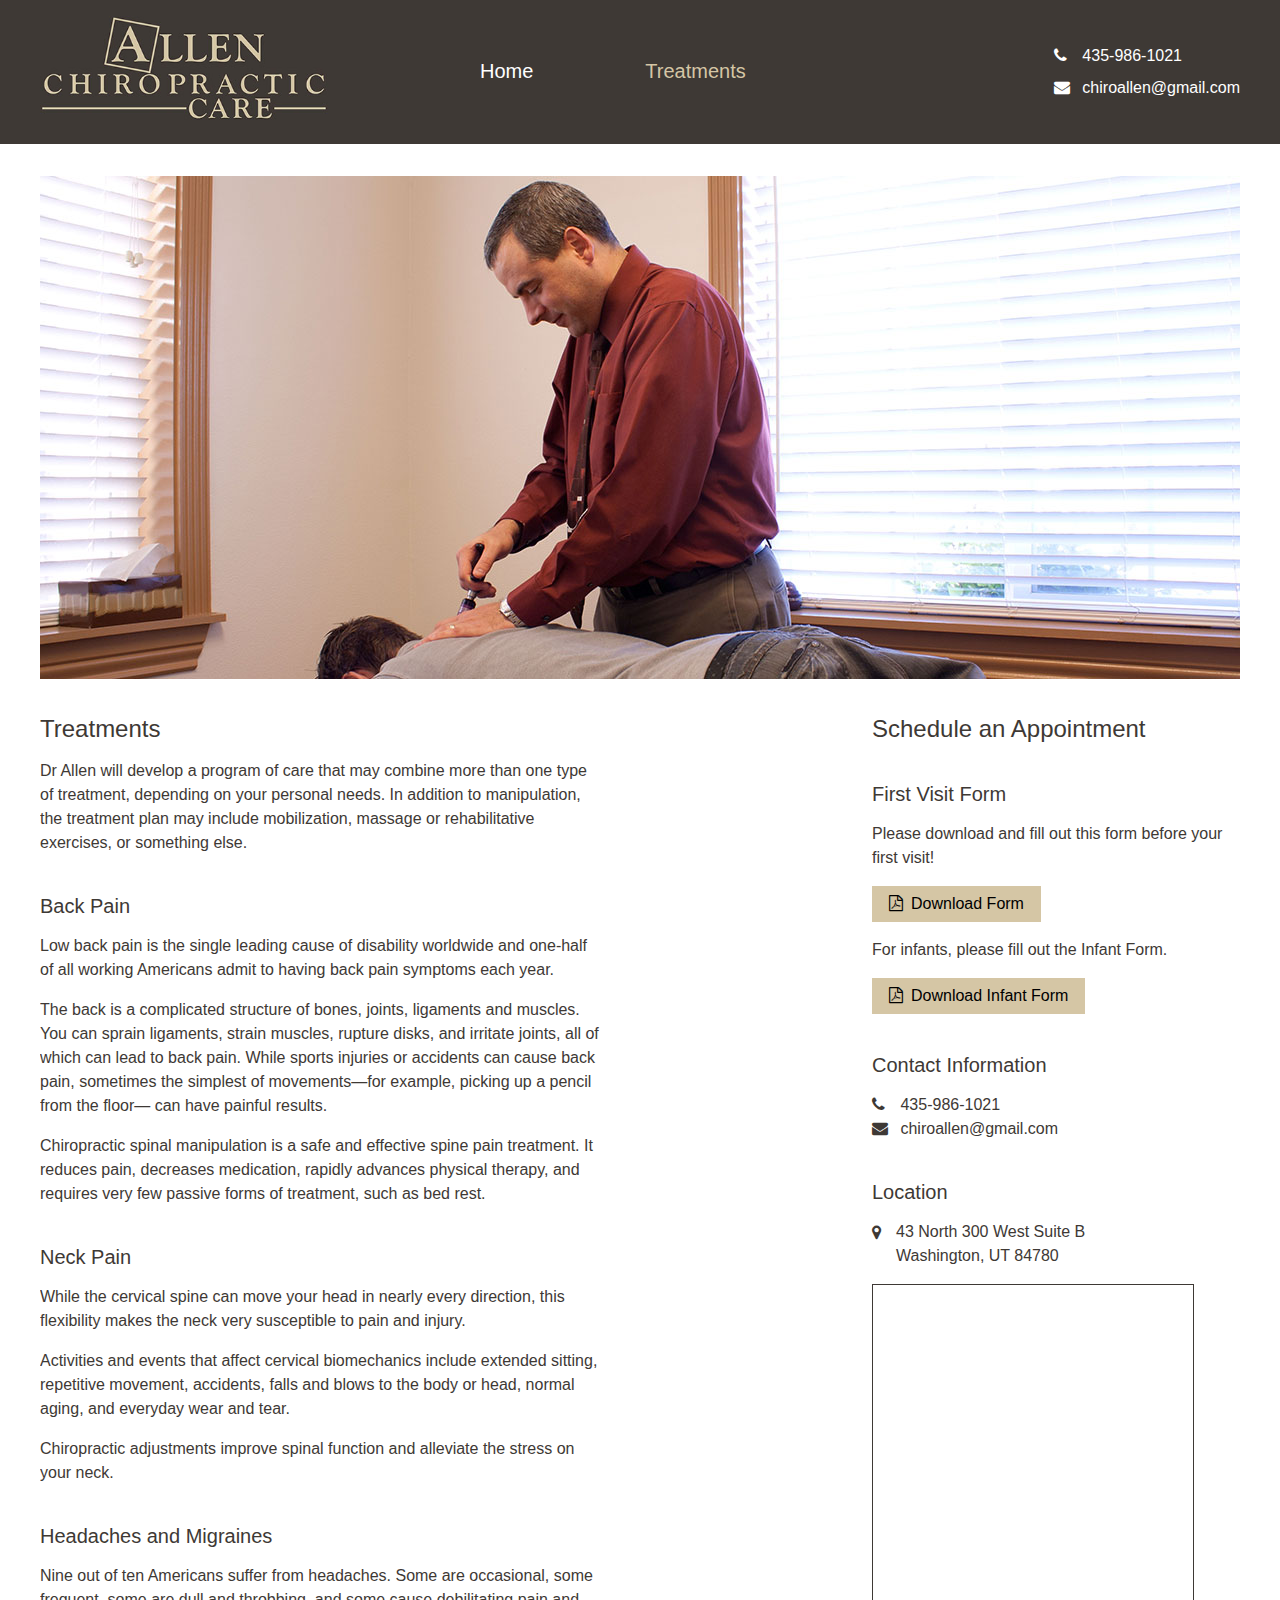
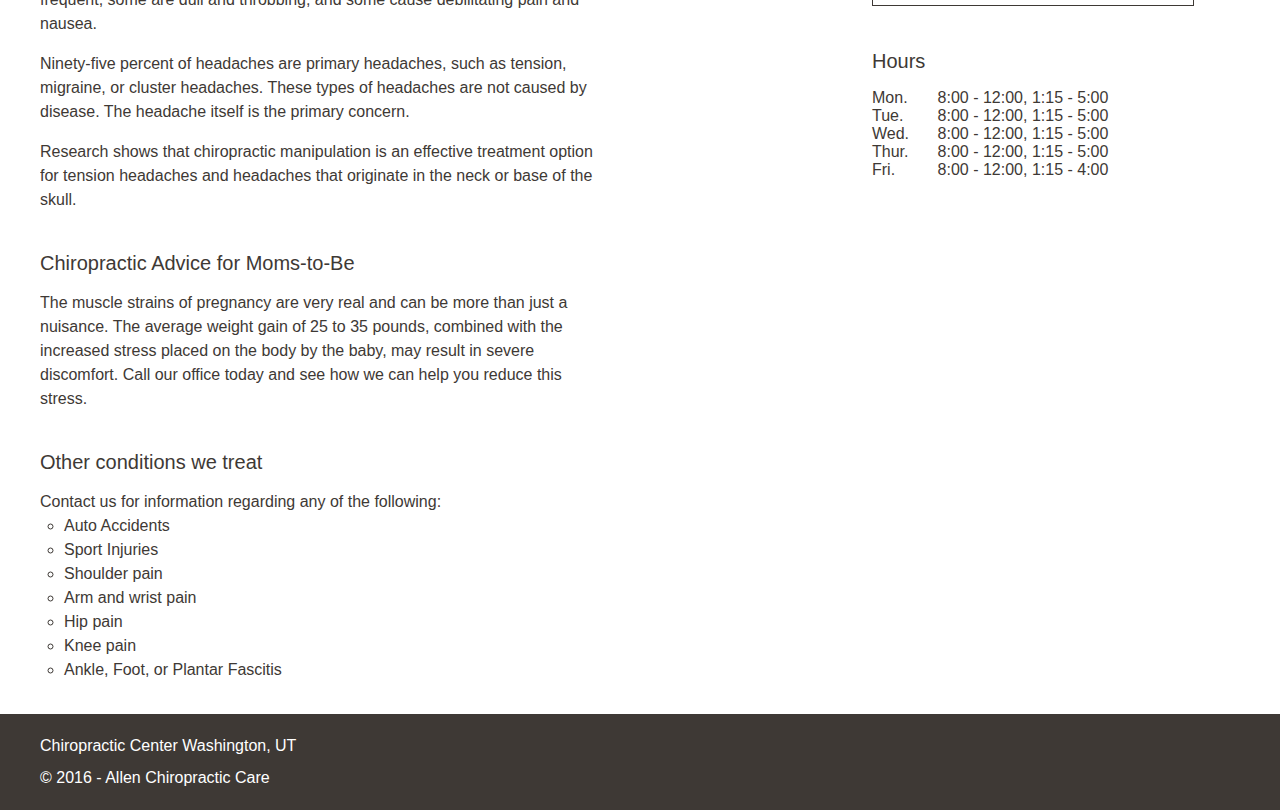
<file: treatments.html>
<!DOCTYPE html>
<html>
  <head>
    <meta charset="utf8">
    <meta http-equiv="X-UA-Compatible" content="IE=edge, chrome=1">
    <meta name="description" content="We treat our patients like family.">
    <meta name="author" content="Allen Chiropractic Care">
    <meta name="viewport" content="width=device-width, initial-scale=1">
    <title>Allen Chiropractic Care</title><link rel='stylesheet' href='css/master.css' />
    <link href="https://maxcdn.bootstrapcdn.com/font-awesome/4.5.0/css/font-awesome.min.css" rel="stylesheet">
  </head>
  <body class="treatments-page">
    <div class="main-container">
      <div class="proto-bg full-width">
        <div class="set-width">
          <div class="logo"><a href="/"><img src="img/logo.jpg" alt="Allen Chiropractic Care" width="288"></a></div>
          <ul class="wide-infos">
            <li><i class="fa fa-phone"></i>
              <p>435-986-1021</p>
            </li>
            <li><i class="fa fa-envelope"></i>
              <p>chiroallen@gmail.com</p>
            </li>
          </ul>
          <ul class="wide-nav">
            <li><a href="/" class="home-active">Home</a></li>
            <li><a href="treatments.html" class="treatments-active">Treatments</a></li>
          </ul>
        </div>
      </div>
      <div class="set-width nopadding">
        <div class="splash-wrapper"><img src="img/splash2.jpg" alt="" class="splash">
          <h2></h2>
        </div>
      </div>
      <div class="small-nav"><a href="/">
          <button class="home-btn home-active">Home</button></a><a href="treatments.html">
          <button class="treatments-btn treatments-active">Treatments</button></a></div>
      <div class="set-width">
        <div class="main-wrapper">
          <div class="main-content">
            <div class="width-wrapper treatments">
              <h2>Treatments</h2>
              <p>Dr Allen will develop a program of care that may combine more than one type of treatment, depending on your personal needs. In addition to manipulation, the treatment plan may include mobilization, massage or rehabilitative exercises, or something else.</p>
              <h3>Back Pain</h3>
              <p>Low back pain is the single leading cause of disability worldwide and one-half of all working Americans admit to having back pain symptoms each year.</p>
              <p>The back is a complicated structure of bones, joints, ligaments and muscles. You can sprain ligaments, strain muscles, rupture disks, and irritate joints, all of which can lead to back pain. While sports injuries or accidents can cause back pain, sometimes the simplest of movements—for example, picking up a pencil from the floor— can have painful results.</p>
              <p>Chiropractic spinal manipulation is a safe and effective spine pain treatment. It reduces pain, decreases medication, rapidly advances physical therapy, and requires very few passive forms of treatment, such as bed rest.</p>
              <h3>Neck Pain</h3>
              <p>While the cervical spine can move your head in nearly every direction, this flexibility makes the neck very susceptible to pain and injury.</p>
              <p>Activities and events that affect cervical biomechanics include extended sitting, repetitive movement, accidents, falls and blows to the body or head, normal aging, and everyday wear and tear.</p>
              <p>Chiropractic adjustments improve spinal function and alleviate the stress on your neck.</p>
              <h3>Headaches and Migraines</h3>
              <p>Nine out of ten Americans suffer from headaches. Some are occasional, some frequent, some are dull and throbbing, and some cause debilitating pain and nausea.</p>
              <p>Ninety-five percent of headaches are primary headaches, such as tension, migraine, or cluster headaches. These types of headaches are not caused by disease. The headache itself is the primary concern.</p>
              <p>Research shows that chiropractic manipulation is  an effective treatment option for tension headaches and headaches that originate in the neck or base of the skull.</p>
              <h3>Chiropractic Advice for Moms-to-Be</h3>
              <p>The muscle strains of pregnancy are very real and can be more than just a nuisance. The average weight gain of 25 to 35 pounds, combined with the increased stress placed on the body by the baby, may result in severe discomfort.  Call our office today and see how we can help you reduce this stress.</p>
              <h3>Other conditions we treat</h3>
              <p>Contact us for information regarding any of the following:</p>
              <ul>
                <li>Auto Accidents</li>
                <li>Sport Injuries</li>
                <li>Shoulder pain</li>
                <li>Arm and wrist pain</li>
                <li>Hip pain</li>
                <li>Knee pain</li>
                <li>Ankle, Foot, or Plantar Fascitis</li>
              </ul>
            </div>
          </div>
          <div class="side-bar">
            <h2>Schedule an Appointment</h2>
            <h3>First Visit Form</h3>
            <p>Please download and fill out this form before your first visit!</p><a href="forms/Intake-Form.pdf" download>
              <button class="download-btn"><i class="fa fa-file-pdf-o"></i><span>Download Form</span></button></a>
            <p class="m-top">For infants, please fill out the Infant Form.</p><a href="forms/Infant-Intake-Form.pdf" download>
              <button class="download-btn"><i class="fa fa-file-pdf-o"></i><span>Download Infant Form</span></button></a>
            <h3>Contact Information</h3>
            <div class="contact-info"><i class="fa fa-phone"></i>
              <p>435-986-1021</p>
            </div>
            <div class="contact-info"><i class="fa fa-envelope"></i>
              <p>chiroallen@gmail.com</p>
            </div>
            <h3>Location</h3>
            <div class="location"><i class="fa fa-map-marker"></i>
              <ul>
                <li>43 North 300 West Suite B</li>
                <li>Washington, UT 84780</li>
              </ul>
              <iframe src="https://www.google.com/maps/embed?pb=!1m18!1m12!1m3!1d3180.9064651118197!2d-113.51732468479247!3d37.13114025670038!2m3!1f0!2f0!3f0!3m2!1i1024!2i768!4f13.1!3m3!1m2!1s0x80ca5ba2e8292f9f%3A0xbb69ed896f976327!2sAllen+Chiropractic+Care%3A+Troy+Allen+DC!5e0!3m2!1sen!2sus!4v1462034131332" width="320" height="320" frameborder="0" allowfullscreen></iframe>
            </div>
            <h3>Hours</h3>
            <table class="hours">
              <tr>
                <td>Mon.</td>
                <td>8:00 - 12:00, 1:15 - 5:00</td>
              </tr>
              <tr>
                <td>Tue.</td>
                <td>8:00 - 12:00, 1:15 - 5:00</td>
              </tr>
              <tr>
                <td>Wed.</td>
                <td>8:00 - 12:00, 1:15 - 5:00</td>
              </tr>
              <tr>
                <td>Thur.</td>
                <td>8:00 - 12:00, 1:15 - 5:00</td>
              </tr>
              <tr>
                <td>Fri.</td>
                <td>8:00 - 12:00, 1:15 - 4:00</td>
              </tr>
            </table>
          </div>
        </div>
      </div>
      <div class="proto-bg full-width">
        <div class="set-width footer">
          <p>Chiropractic Center Washington, UT</p>
          <p>&copy; 2016 - Allen Chiropractic Care</p>
        </div>
      </div>
    </div>
    <script>
      (function(i,s,o,g,r,a,m){i['GoogleAnalyticsObject']=r;i[r]=i[r]||function(){
      (i[r].q=i[r].q||[]).push(arguments)},i[r].l=1*new Date();a=s.createElement(o),
      m=s.getElementsByTagName(o)[0];a.async=1;a.src=g;m.parentNode.insertBefore(a,m)
      })(window,document,'script','//www.google-analytics.com/analytics.js','ga');
      
      ga('create', 'UA-73556611-1', 'auto');
      ga('send', 'pageview');
      
    </script>
    <!-- != js()-->
  </body>
</html>
</file>
<file: css/master.css>
html {
  font-family: sans-serif;
  -ms-text-size-adjust: 100%;
  -webkit-text-size-adjust: 100%;
}
body {
  margin: 0;
}
article,
aside,
details,
figcaption,
figure,
footer,
header,
hgroup,
main,
nav,
section,
summary {
  display: block;
}
audio,
canvas,
progress,
video {
  display: inline-block;
  vertical-align: baseline;
}
audio:not([controls]) {
  display: none;
  height: 0;
}
[hidden],
template {
  display: none;
}
a {
  background: transparent;
}
a:active,
a:hover {
  outline: 0;
}
abbr[title] {
  border-bottom: 1px dotted;
}
b,
strong {
  font-weight: bold;
}
dfn {
  font-style: italic;
}
h1 {
  font-size: 2em;
  margin: 0.67em 0;
}
mark {
  background: #ff0;
  color: #000;
}
small {
  font-size: 80%;
}
sub,
sup {
  font-size: 75%;
  line-height: 0;
  position: relative;
  vertical-align: baseline;
}
sup {
  top: -0.5em;
}
sub {
  bottom: -0.25em;
}
img {
  border: 0;
}
svg:not(:root) {
  overflow: hidden;
}
figure {
  margin: 1em 40px;
}
hr {
  box-sizing: content-box;
  height: 0;
}
pre {
  overflow: auto;
}
code,
kbd,
pre,
samp {
  font-family: monospace, monospace;
  font-size: 1em;
}
button,
input,
optgroup,
select,
textarea {
  color: inherit;
  font: inherit;
  margin: 0;
}
button {
  overflow: visible;
}
button,
select {
  text-transform: none;
}
button,
html input[type="button"],
input[type="reset"],
input[type="submit"] {
  -webkit-appearance: button;
  cursor: pointer;
}
button[disabled],
html input[disabled] {
  cursor: default;
}
button::-moz-focus-inner,
input::-moz-focus-inner {
  border: 0;
  padding: 0;
}
input {
  line-height: normal;
}
input[type="checkbox"],
input[type="radio"] {
  box-sizing: border-box;
  padding: 0;
}
input[type="number"]::-webkit-inner-spin-button,
input[type="number"]::-webkit-outer-spin-button {
  height: auto;
}
input[type="search"] {
  -webkit-appearance: textfield;
  box-sizing: content-box;
}
input[type="search"]::-webkit-search-cancel-button,
input[type="search"]::-webkit-search-decoration {
  -webkit-appearance: none;
}
fieldset {
  border: 1px solid #c0c0c0;
  margin: 0 2px;
  padding: 0.35em 0.625em 0.75em;
}
legend {
  border: 0;
  padding: 0;
}
textarea {
  overflow: auto;
}
optgroup {
  font-weight: bold;
}
table {
  border-collapse: collapse;
  border-spacing: 0;
}
td,
th {
  padding: 0;
}
html {
  font-size: 16px;
  font-size: 100%;
}
body {
  font-family: "Helvetica Neue", HelveticaNeue, Helvetica, Arial, sans-serif;
  color: #3e3935;
  -webkit-font-smoothing: antialiased;
  -webkit-text-size-adjust: 100%;
  -ms-text-size-adjust: 100%;
  font-size-adjust: auto;
}
ul {
  margin: 0;
  padding: 0;
  list-style: none;
}
li {
  line-height: 1.5;
}
a {
  color: #fff;
  text-decoration: none;
}
a:hover {
  color: #d5c6a5;
}
.home-page a.home-active,
.treatments-page a.treatments-active {
  color: #d5c6a5;
}
button {
  background-color: #3e3935;
  color: #fff;
  border: 0 none;
  padding: 8px 16px;
  min-width: 120px;
  border: 2px solid transparent;
}
button:hover {
  border: 2px solid #d5c6a5;
}
.home-page button.home-active,
.treatments-page button.treatments-active {
  border: 2px solid #d5c6a5;
}
p {
  margin: 0 0 16px;
  line-height: 1.5;
}
p.m-top {
  margin-top: 16px;
}
h2 {
  font-size: 24px;
  font-weight: normal;
  margin: 0 0 16px;
}
h3 {
  font-size: 20px;
  font-weight: normal;
  margin: 0 0 16px;
}
.proto-bg {
  background-color: #3e3935;
}
.full-width {
  width: 100%;
}
.set-width {
  max-width: 1200px;
  margin: 0 auto;
}
@media screen and (max-width: 1200px) {
  .set-width {
    padding-left: 16px;
    padding-right: 16px;
  }
}
.set-width:after {
  content: "";
  display: table;
  clear: both;
}
.set-width.nopadding {
  padding: 0;
}
.logo {
  padding: 16px 0;
  float: left;
}
@media screen and (max-width: 720px) {
  .logo {
    float: none;
    text-align: center;
  }
}
.wide-nav {
  margin-left: 32%;
}
.wide-nav li {
  float: left;
}
.wide-nav a {
  padding: 56px;
  display: block;
  font-size: 20px;
}
.wide-nav:after {
  content: "";
  display: table;
  clear: both;
}
@media screen and (max-width: 720px) {
  .wide-nav {
    display: none;
  }
}
.wide-infos {
  float: right;
  color: #fff;
  padding: 40px 0;
}
.wide-infos li {
  padding: 4px 0;
}
.wide-infos i {
  width: 24px;
}
.wide-infos p {
  display: inline;
}
@media screen and (max-width: 900px) {
  .wide-infos {
    display: none;
  }
}
.splash-wrapper {
  margin: 32px 0;
  position: relative;
}
@media screen and (max-width: 720px) {
  .splash-wrapper {
    margin: 0;
  }
}
.splash {
  width: 100%;
}
.splash-wrapper h2 {
  position: absolute;
  right: 5%;
  top: 25%;
  color: #3e3935;
  font-size: 64px;
  width: 30%;
  text-align: center;
}
/* Responsive (lol?) font sizes */
@media screen and (max-width: 1200px) and (min-width: 1100px) {
  .splash-wrapper h2 {
    font-size: 58px;
  }
}
@media screen and (max-width: 1100px) and (min-width: 1000px) {
  .splash-wrapper h2 {
    font-size: 52px;
  }
}
@media screen and (max-width: 1000px) and (min-width: 900px) {
  .splash-wrapper h2 {
    font-size: 48px;
  }
}
@media screen and (max-width: 900px) and (min-width: 800px) {
  .splash-wrapper h2 {
    font-size: 42px;
  }
}
@media screen and (max-width: 800px) and (min-width: 700px) {
  .splash-wrapper h2 {
    font-size: 38px;
  }
}
@media screen and (max-width: 700px) and (min-width: 600px) {
  .splash-wrapper h2 {
    font-size: 32px;
  }
}
@media screen and (max-width: 600px) and (min-width: 500px) {
  .splash-wrapper h2 {
    font-size: 28px;
  }
}
@media screen and (max-width: 500px) {
  .splash-wrapper h2 {
    font-size: 21px;
  }
}
.small-nav {
  text-align: center;
  padding-top: 16px;
  margin-bottom: 16px;
  display: none;
}
@media screen and (max-width: 720px) {
  .small-nav {
    display: block;
  }
}
.small-nav .home-btn {
  margin-right: 16px;
}
.small-nav .treatments-btn {
  margin-left: 16px;
}
.footer {
  color: #fff;
  padding-top: 16px;
  padding-bottom: 16px;
}
.footer p {
  margin: 0;
  padding: 4px 0;
}
.main-wrapper {
  position: relative;
  min-height: 1088px;
  padding-bottom: 16px;
}
@media screen and (min-width: 800px) {
  .side-bar {
    width: 368px;
    position: absolute;
    top: 0;
    right: 0;
  }
}
.side-bar h2 {
  margin: 0;
}
.side-bar h3 {
  margin-top: 40px;
}
.side-bar button {
  background-color: #d5c6a5;
  border: 1px solid transparent;
  color: #000;
}
.side-bar button:hover {
  border: 1px solid #3e3935;
}
.main-content {
  overflow: hidden;
}
@media screen and (min-width: 800px) {
  .main-content {
    padding-right: 32px;
    margin-right: 368px;
  }
}
.main-content ul {
  margin-bottom: 16px;
}
.main-content li {
  padding-left: 16px;
}
@media screen and (min-width: 800px) {
  .width-wrapper {
    max-width: 560px;
  }
}
.download-btn i {
  margin-right: 8px;
}
.contact-info p {
  display: inline;
}
.contact-info i {
  width: 24px;
}
.location:after {
  content: "";
  display: table;
  clear: both;
}
.location i {
  float: left;
  line-height: 1.5;
  width: 24px;
}
.location ul {
  float: left;
}
.location iframe {
  margin-top: 16px;
  border: 1px solid #3e3935;
}
.hours {
  width: 100%;
  margin-bottom: 16px;
}
.treatments ul {
  list-style: circle outside;
  padding-left: 24px;
}
.treatments li {
  padding-left: 0;
}
.treatments h2 {
  margin: 0;
}
.treatments h3 {
  margin: 40px 0 0;
}
.treatments p {
  margin: 16px 0 0;
}

 /*# sourceMappingURL=master.css.map */
</file>
